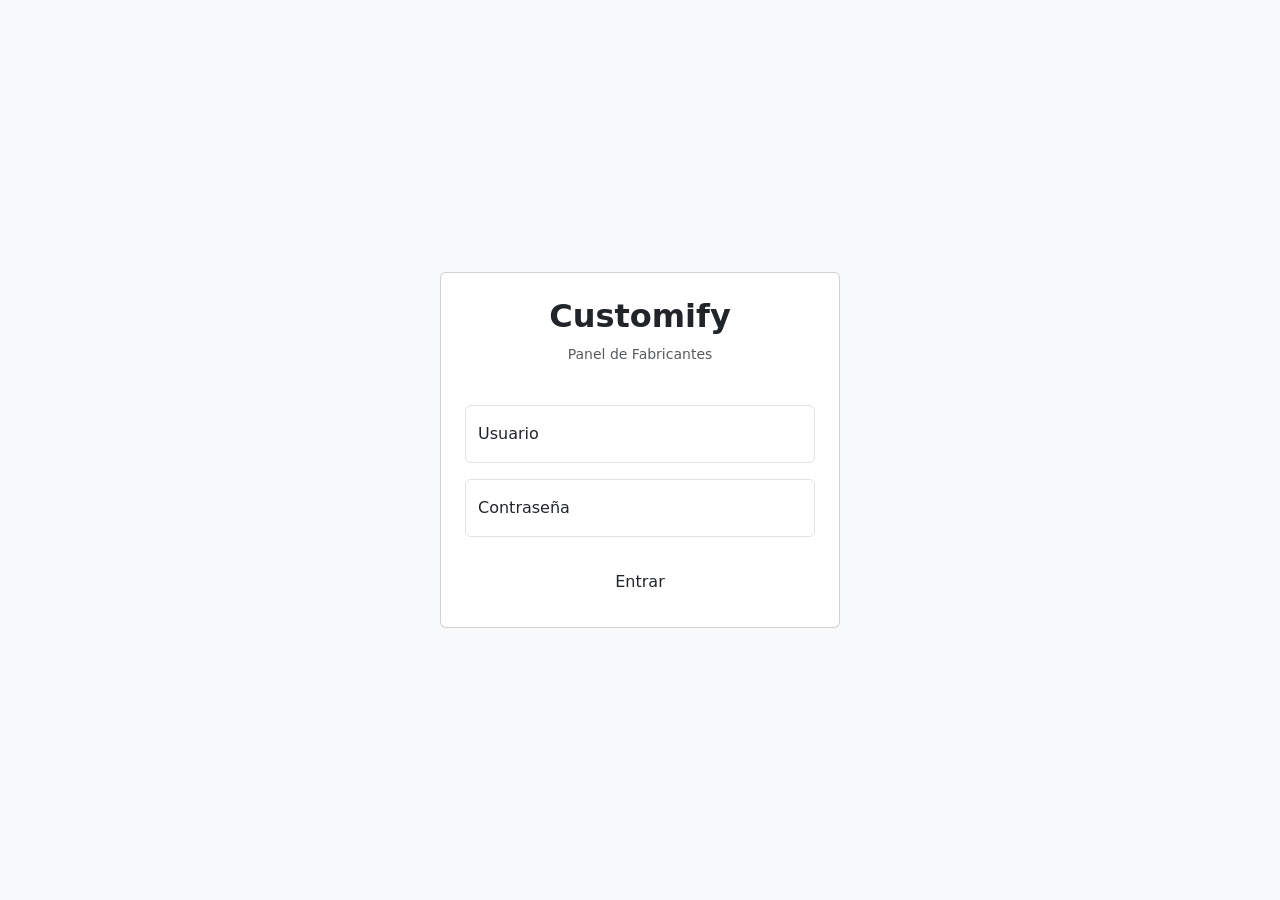
<file: backend/target/classes/templates/login.html>
<!DOCTYPE html>
<html lang="es" xmlns:th="http://www.thymeleaf.org">
<head>
    <meta charset="UTF-8">
    <title>Customify - Acceso Fabricantes</title>
    <link href="https://cdn.jsdelivr.net/npm/bootstrap@5.3.0/dist/css/bootstrap.min.css" rel="stylesheet">
    <link rel="stylesheet" th:href="@{/css/admin.css}">
</head>
<body class="d-flex align-items-center py-4 bg-body-tertiary" style="height: 100vh;">

<main class="form-signin w-100 m-auto" style="max-width: 400px;">
    <div class="card glass-card p-4">
        <div class="text-center mb-4">
            <h2 class="fw-bold">Customify</h2>
            <p class="text-muted small">Panel de Fabricantes</p>
        </div>

        <div id="error-alert" class="alert alert-danger d-none" role="alert"></div>

        <form id="loginForm">
            <div class="form-floating mb-3">
                <input type="text" class="form-control" id="username" placeholder="Usuario" required>
                <label for="username">Usuario</label>
            </div>
            <div class="form-floating mb-4">
                <input type="password" class="form-control" id="password" placeholder="Contraseña" required>
                <label for="password">Contraseña</label>
            </div>
            <button class="btn btn-custom w-100 py-2" type="submit">Entrar</button>
        </form>
    </div>
</main>

<script>
    document.getElementById('loginForm').addEventListener('submit', async (e) => {
        e.preventDefault();

        const username = document.getElementById('username').value;
        const password = document.getElementById('password').value;
        const errorAlert = document.getElementById('error-alert');

        try {
            const response = await fetch('/api/auth/login', {
                method: 'POST',
                headers: { 'Content-Type': 'application/json' },
                body: JSON.stringify({ username, password })
            });

            if (response.ok) {
                const data = await response.json();
                // Guardamos el JWT en el navegador
                localStorage.setItem('customify_token', data.token);
                localStorage.setItem('customify_user', data.username);
                window.location.href = '/admin/dashboard';
            } else {
                errorAlert.textContent = 'Credenciales incorrectas';
                errorAlert.classList.remove('d-none');
            }
        } catch (error) {
            errorAlert.textContent = 'Error de conexión con el servidor';
            errorAlert.classList.remove('d-none');
        }
    });
</script>
</body>
</html>
</file>
